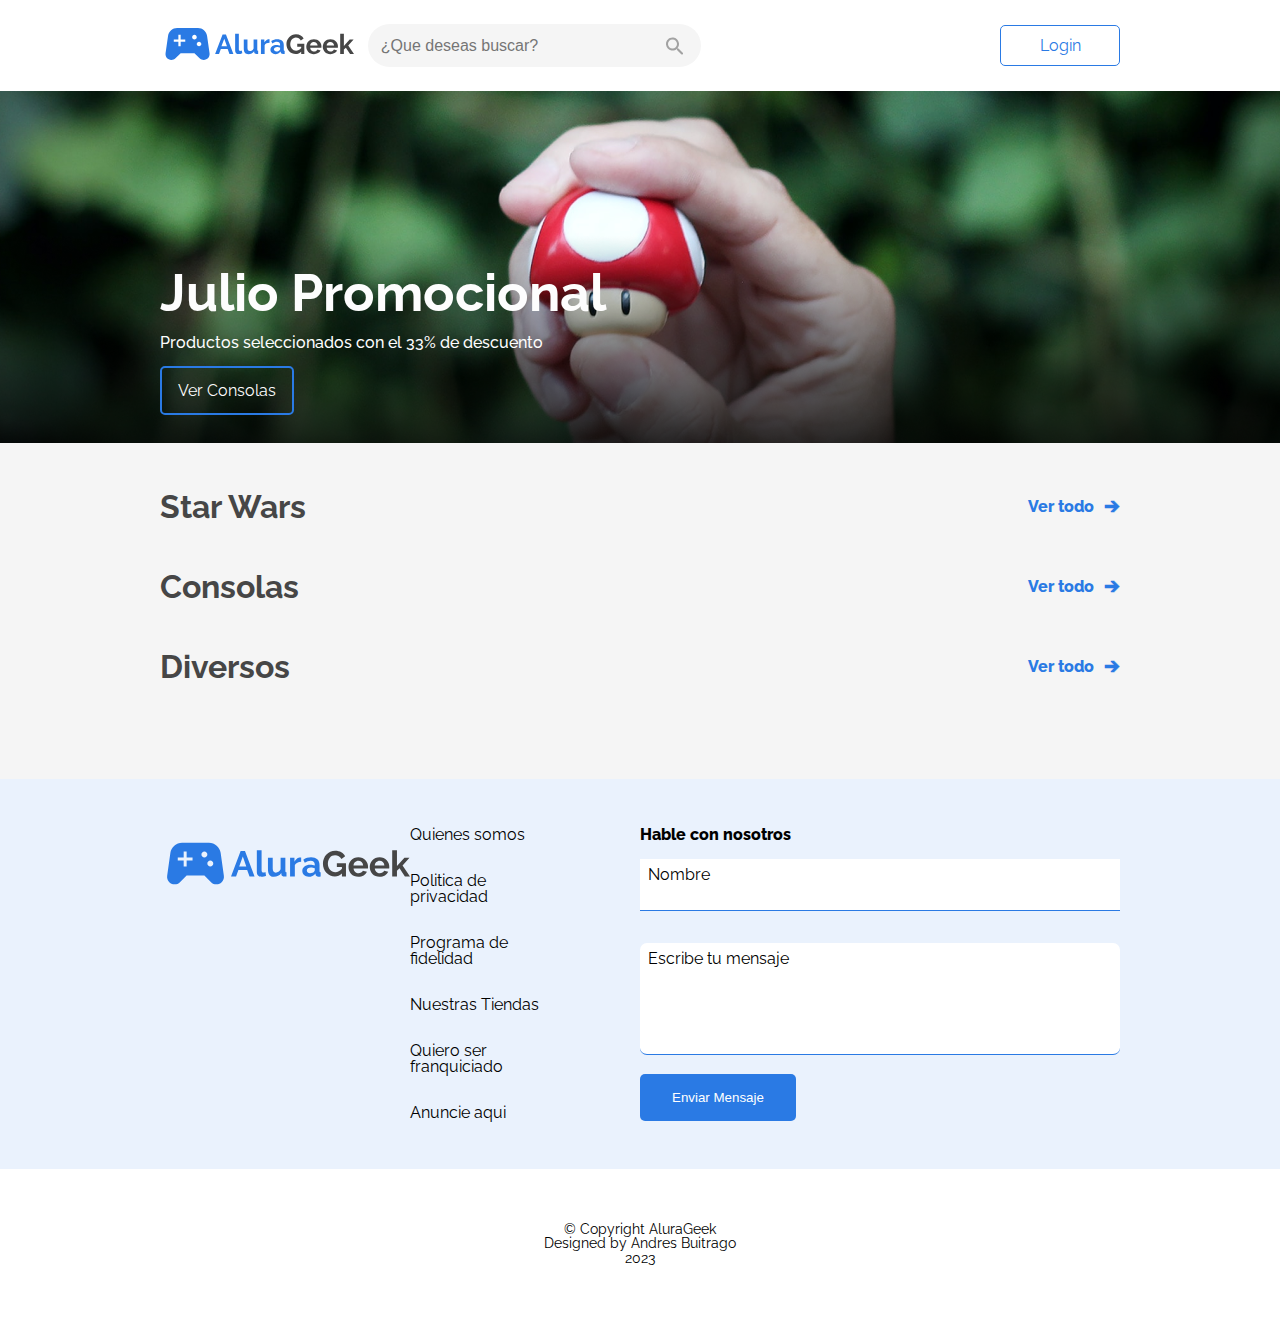
<file: index.html>
<!DOCTYPE html>
<html lang="es">
  <head>
    <meta charset="UTF-8" />
    <meta http-equiv="X-UA-Compatible" content="IE=edge" />
    <meta name="viewport" content="width=device-width, initial-scale=1.0" />
    <link rel="icon" href="./assets/img/geek_vector.svg" />
    <link rel="stylesheet" href="./assets/css/reset.css" />
    <link rel="stylesheet" href="./assets/css/style.css" />
    <link rel="stylesheet" href="./assets/css/header.css" />
    <link rel="stylesheet" href="./assets/css/banner.css" />
    <link rel="stylesheet" href="./assets/css/productos.css" />
    <link rel="stylesheet" href="./assets/css/footer.css" />
    <link rel="stylesheet" href="./assets/css/formulario.css" />
    <link rel="stylesheet" href="./assets/css/rodapie.css" />
    <link
      href="https://fonts.googleapis.com/css2?family=Raleway:wght@300;400;700&display=swap"
      rel="stylesheet"
    />
    <title>AluraGeek</title>
  </head>
  <body>
    <header class="header container">
      <div class="header_info">
        <a href="./index.html"
          ><img
            class="header__logo"
            src="./assets/img/Logo.svg"
            alt="logo de alura geek"
        /></a>
        <input
          class="header__input"
          type="text"
          placeholder="¿Que deseas buscar?"
          data-buscador
        />
        <img class="header__lupa" src="./assets/img/lupa.svg" alt="lupa" />
      </div>
      <a class="header__boton" href="./screens/login.html">Login</a>
      <img
        class="header__lupa-mobile"
        src="./assets/img/lupa-mobile.svg"
        alt="lupa"
      />
    </header>
    <main>
      <!-- seccion banner -->
      <section class="banner">
        <div class="banner__contenido container">
          <h1 class="banner__titulo">Julio Promocional</h1>
          <p class="banner__texto">
            Productos seleccionados con el 33% de descuento
          </p>
          <a class="banner__boton" href="#consolas">Ver Consolas</a>
        </div>
      </section>

      <!-- seccion productos -->
      <section class="seccion__productos">
        <div class="productos container">
          <div class="star_wars">
            <div class="star_wars__head">
              <h1 class="star_wars__head__titulo-principal">Star Wars</h1>
              <a
                class="star_wars__head__boton"
                href="./screens/todos-productos.html"
                >Ver todo</a
              >
            </div>
            <div class="productos_index" data-star-wars></div>
          </div>
          <div id="consolas" class="consolas">
            <div class="consolas__head">
              <h1 class="consolas__head__titulo-principal">Consolas</h1>
              <a
                class="consolas__head__boton"
                href="./screens/todos-productos.html"
                >Ver todo</a
              >
            </div>
            <div class="productos_index" data-consolas></div>
          </div>
          <div class="diversos">
            <div class="diversos__head">
              <h1 class="diversos__head__titulo-principal">Diversos</h1>
              <a
                class="diversos__head__boton"
                href="./screens/todos-productos.html"
                >Ver todo</a
              >
            </div>
            <div class="productos_index" data-diversos></div>
          </div>
        </div>
      </section>

      <!-- seccion contacto -->
      <section class="footer">
        <div class="contenido__footer container">
          <div class="contenido__footer_info">
            <a href="./index.html"
              ><img
                class="header__logo"
                src="./assets/img/Logo.svg"
                alt="logo de alura geek"
            /></a>
            <ul class="footer_links">
              <li class="footer__enlace">
                <a href="./screens/error404.html">Quienes somos</a>
              </li>
              <li class="footer__enlace">
                <a href="./screens/error404.html">Politica de privacidad</a>
              </li>
              <li class="footer__enlace">
                <a href="./screens/error404.html">Programa de fidelidad</a>
              </li>
              <li class="footer__enlace">
                <a href="./screens/error404.html">Nuestras Tiendas</a>
              </li>
              <li class="footer__enlace">
                <a href="./screens/error404.html">Quiero ser franquiciado</a>
              </li>
              <li class="footer__enlace">
                <a href="./screens/error404.html">Anuncie aqui</a>
              </li>
            </ul>
          </div>
          <div class="footer_formulario">
            <h2 class="footer_formulario__titulo">Hable con nosotros</h2>
            <form action="">
              <div class="formulario__input-container">
                <input
                  name="nombre"
                  id="nombre"
                  class="input inputs"
                  type="text"
                  placeholder=""
                  required
                  data-tipo="nombre"
                />
                <label class="input-label" for="nombre">Nombre</label>
                <span class="input-message-error">Este campo no es valido</span>
              </div>
              <div class="formulario__textarea-container">
                <textarea
                  name="mensaje"
                  id="mensaje"
                  class="textarea inputs"
                  rows="5"
                  type="text"
                  placeholder=""
                  required
                  data-tipo="mensaje"
                ></textarea>
                <label class="input-label" for="mensaje"
                  >Escribe tu mensaje</label
                >
                <span class="input-message-error">Este campo no es valido</span>
              </div>
              <input
                class="boton-form"
                type="submit"
                name="enviar"
                id="enviar"
                value="Enviar Mensaje"
              />
            </form>
          </div>
        </div>
      </section>
    </main>

    <!-- seccion footer -->
    <footer class="rodapie">
      <p class="copyright rodapie__texto">
        &copy Copyright AluraGeek <br />Designed by Andres Buitrago <br />2023
      </p>
    </footer>

    <script src="/controllers/busqueda.controller.js" type="module"></script>
    <script src="./controllers/client.controller.js" type="module"></script>
    <script src="./js/app.js" type="module"></script>
  </body>
</html>
</file>
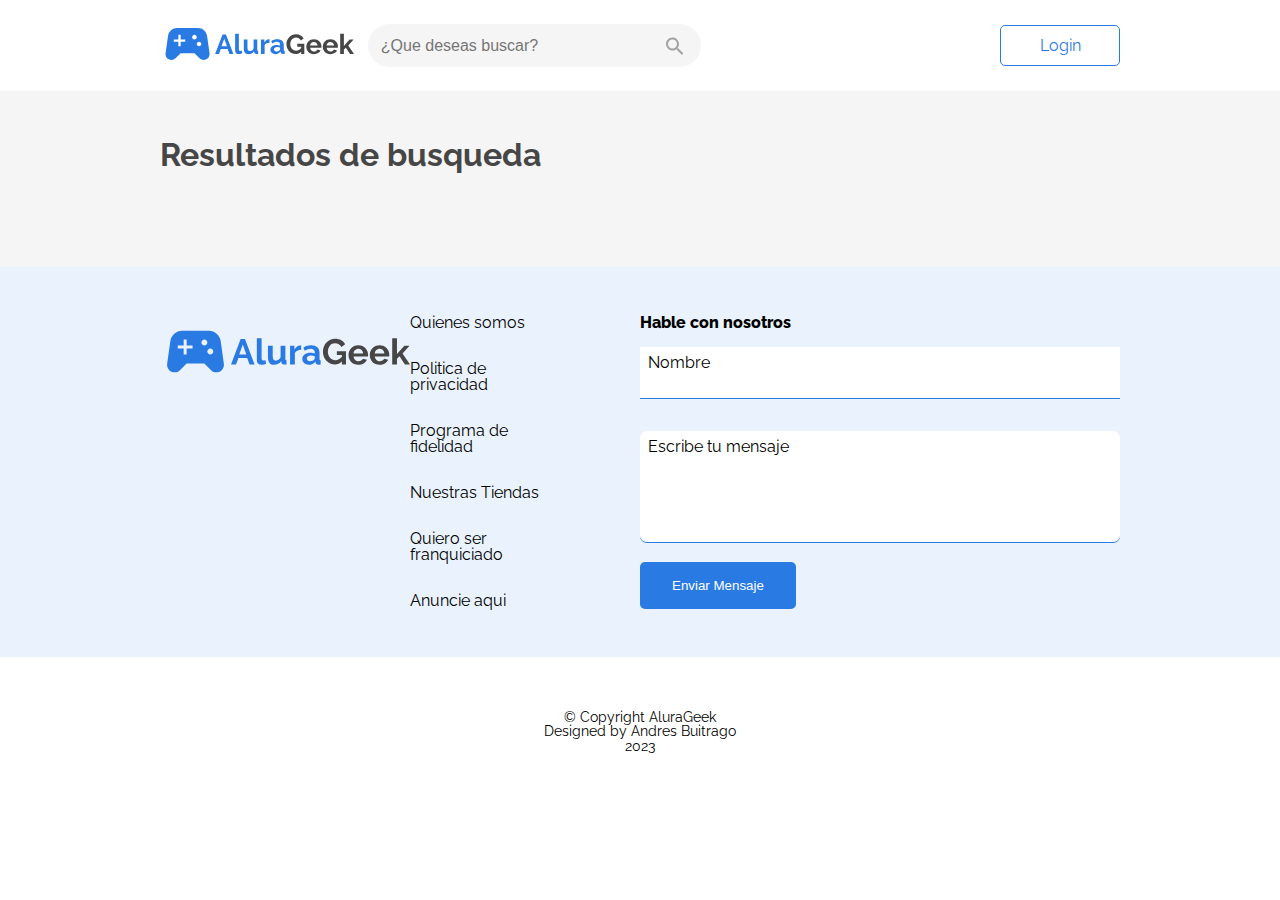
<file: screens/busqueda-productos.html>
<!DOCTYPE html>
<html lang="es">
  <head>
    <meta charset="UTF-8" />
    <meta http-equiv="X-UA-Compatible" content="IE=edge" />
    <meta name="viewport" content="width=device-width, initial-scale=1.0" />
    <link rel="icon" href="../assets/img/geek_vector.svg" />
    <link rel="stylesheet" href="../assets/css/reset.css" />
    <link rel="stylesheet" href="../assets/css/style.css" />
    <link rel="stylesheet" href="../assets/css/header.css" />
    <link rel="stylesheet" href="../assets/css/banner.css" />
    <link rel="stylesheet" href="../assets/css/productos.css" />
    <link rel="stylesheet" href="../assets/css/footer.css" />
    <link rel="stylesheet" href="../assets/css/formulario.css" />
    <link rel="stylesheet" href="../assets/css/rodapie.css" />
    <link rel="stylesheet" href="../assets/css/admin-productos.css" />
    <link
      href="https://fonts.googleapis.com/css2?family=Raleway:wght@300;400;700&display=swap"
      rel="stylesheet"
    />
    <title>Alura Geek - Busqueda</title>
  </head>
  <body>
    <header class="header container">
      <div class="header_info">
        <a href="../index.html"
          ><img
            class="header__logo"
            src="../assets/img/Logo.svg"
            alt="logo de alura geek"
        /></a>
        <input
          class="header__input"
          type="text"
          placeholder="¿Que deseas buscar?"
          data-buscador
        />
        <img class="header__lupa" src="../assets/img/lupa.svg" alt="lupa" />
      </div>
      <a class="header__boton" href="./login.html">Login</a>
      <img
        class="header__lupa-mobile"
        src="../assets/img/lupa-mobile.svg"
        alt="lupa"
      />
    </header>
    <main>
      <!-- productos -->
      <section class="seccion__productos">
        <div class="productos container">
          <div class="star_wars">
            <div class="productos__head" data-titulo-busqueda>
              <h1 class="productos__head__titulo-principal">
                Resultados de busqueda
              </h1>
            </div>
            <div class="productos_admin" data-productos-busqueda></div>
          </div>
        </div>
      </section>

      <!-- contacto -->
      <section class="footer">
        <div class="contenido__footer container">
          <div class="contenido__footer_info">
            <a href="../index.html"
              ><img
                class="header__logo"
                src="../assets/img/Logo.svg"
                alt="logo de alura geek"
            /></a>
            <ul class="footer_links">
              <li class="footer__enlace">
                <a href="../screens/error404.html">Quienes somos</a>
              </li>
              <li class="footer__enlace">
                <a href="../screens/error404.html">Politica de privacidad</a>
              </li>
              <li class="footer__enlace">
                <a href="../screens/error404.html">Programa de fidelidad</a>
              </li>
              <li class="footer__enlace">
                <a href="../screens/error404.html">Nuestras Tiendas</a>
              </li>
              <li class="footer__enlace">
                <a href="../screens/error404.html">Quiero ser franquiciado</a>
              </li>
              <li class="footer__enlace">
                <a href="../screens/error404.html">Anuncie aqui</a>
              </li>
            </ul>
          </div>
          <div class="footer_formulario">
            <h2 class="footer_formulario__titulo">Hable con nosotros</h2>
            <form action="">
              <div class="formulario__input-container">
                <input
                  name="name"
                  id="name"
                  class="input inputs"
                  type="text"
                  placeholder=""
                  required
                  data-tipo="nombre"
                />
                <label class="input-label" for="name">Nombre</label>
                <span class="input-message-error">Este campo no es valido</span>
              </div>
              <div class="formulario__textarea-container">
                <textarea
                  name="mensaje"
                  id="mensaje"
                  class="textarea inputs"
                  rows="5"
                  type="text"
                  placeholder=""
                  required
                  data-tipo="mensaje"
                ></textarea>
                <label class="input-label" for="mensaje"
                  >Escribe tu mensaje</label
                >
                <span class="input-message-error">Este campo no es valido</span>
              </div>
              <input
                class="boton-form"
                type="submit"
                name="enviar"
                id="enviar"
                value="Enviar Mensaje"
              />
            </form>
          </div>
        </div>
      </section>
    </main>

    <!-- footer -->
    <footer class="rodapie">
      <p class="copyright rodapie__texto">
        &copy Copyright AluraGeek <br />Designed by Andres Buitrago <br />2023
      </p>
    </footer>

    <script src="../controllers/buscador.controller.js" type="module"></script>
    <script src="../js/app.js" type="module"></script>
  </body>
</html>
</file>
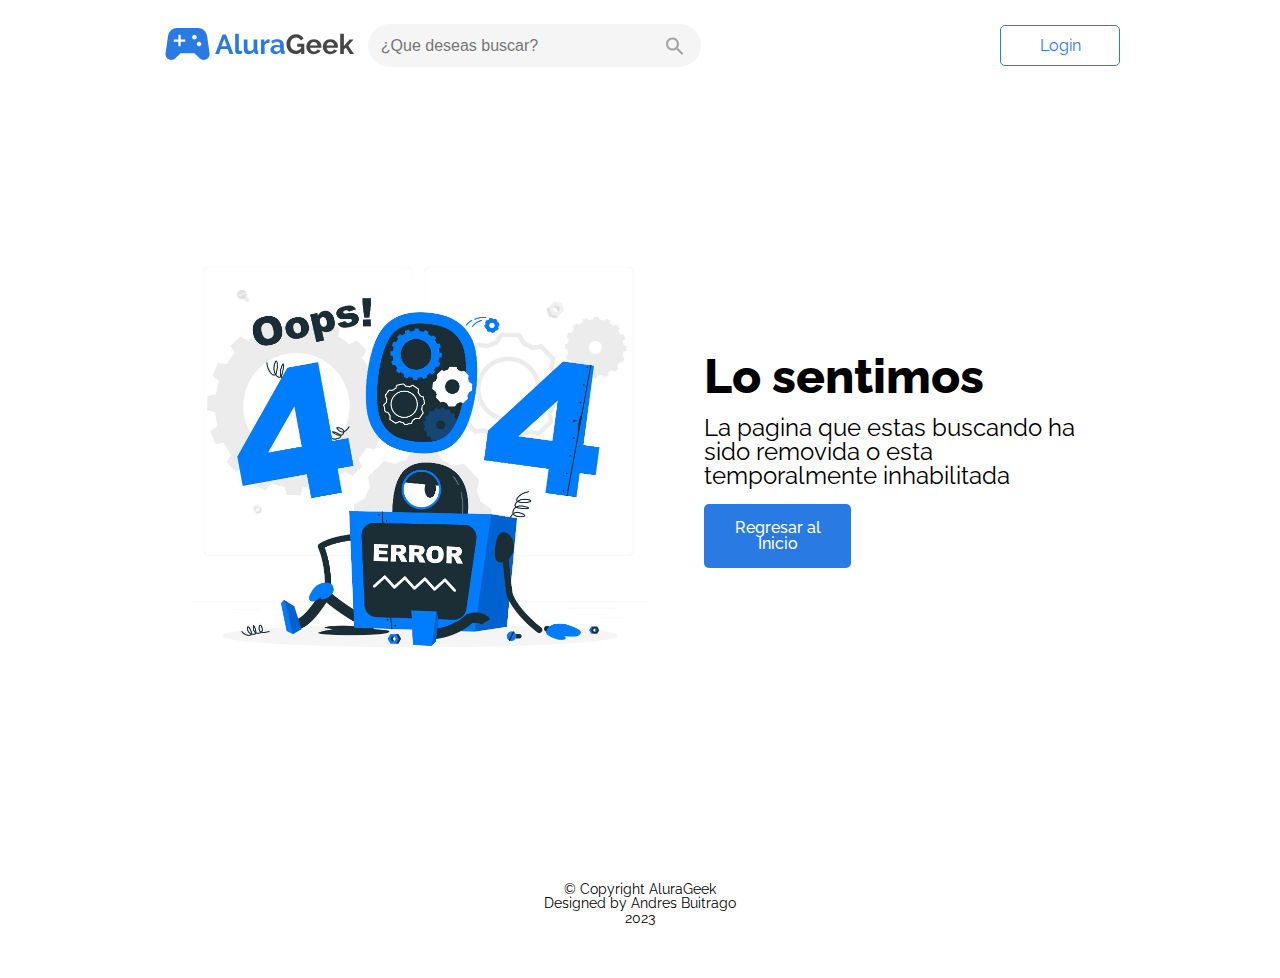
<file: screens/error404.html>
<!DOCTYPE html>
<html lang="es">
  <head>
    <meta charset="UTF-8" />
    <meta http-equiv="X-UA-Compatible" content="IE=edge" />
    <meta name="viewport" content="width=device-width, initial-scale=1.0" />
    <link rel="icon" href="../assets/img/geek_vector.svg" />
    <link rel="stylesheet" href="../assets/css/reset.css" />
    <link rel="stylesheet" href="../assets/css/style.css" />
    <link rel="stylesheet" href="../assets/css/header.css" />
    <link rel="stylesheet" href="../assets/css/banner.css" />
    <link rel="stylesheet" href="../assets/css/productos.css" />
    <link rel="stylesheet" href="../assets/css/footer.css" />
    <link rel="stylesheet" href="../assets/css/formulario.css" />
    <link rel="stylesheet" href="../assets/css/rodapie.css" />
    <link rel="stylesheet" href="../assets/css/error404.css" />
    <link
      href="https://fonts.googleapis.com/css2?family=Raleway:wght@300;400;700&display=swap"
      rel="stylesheet"
    />
    <title>Error 404 - Alura Geek</title>
  </head>
  <body>
    <header class="header container">
      <div class="header_info">
        <a href="../index.html"
          ><img
            class="header__logo"
            src="../assets/img/Logo.svg"
            alt="logo de alura geek"
        /></a>
        <input
          class="header__input"
          type="text"
          placeholder="¿Que deseas buscar?"
          data-buscador
        />
        <img class="header__lupa" src="../assets/img/lupa.svg" alt="lupa" />
      </div>
      <a class="header__boton" href="../screens/login.html">Login</a>
      <img
        class="header__lupa-mobile"
        src="../assets/img/lupa-mobile.svg"
        alt="lupa"
      />
    </header>

    <main class="container">
      <div class="informacion__error">
        <div class="informacion__error__imagen">
          <img src="../assets/img/error.jpg" alt="" />
        </div>
        <div class="informacion__error__contenido">
          <h1 class="informacion__error__contenido__titulo">Lo sentimos</h1>
          <p class="informacion__error__contenido__texto">
            La pagina que estas buscando ha sido removida o esta temporalmente
            inhabilitada
          </p>
          <a class="informacion__error__contenido__boton" href="../index.html"
            >Regresar al Inicio</a
          >
        </div>
      </div>
    </main>

    <footer class="rodapie">
      <p class="copyright rodapie__texto">
        &copy Copyright AluraGeek <br />Designed by Andres Buitrago <br />2023
      </p>
    </footer>
  </body>
</html>
</file>
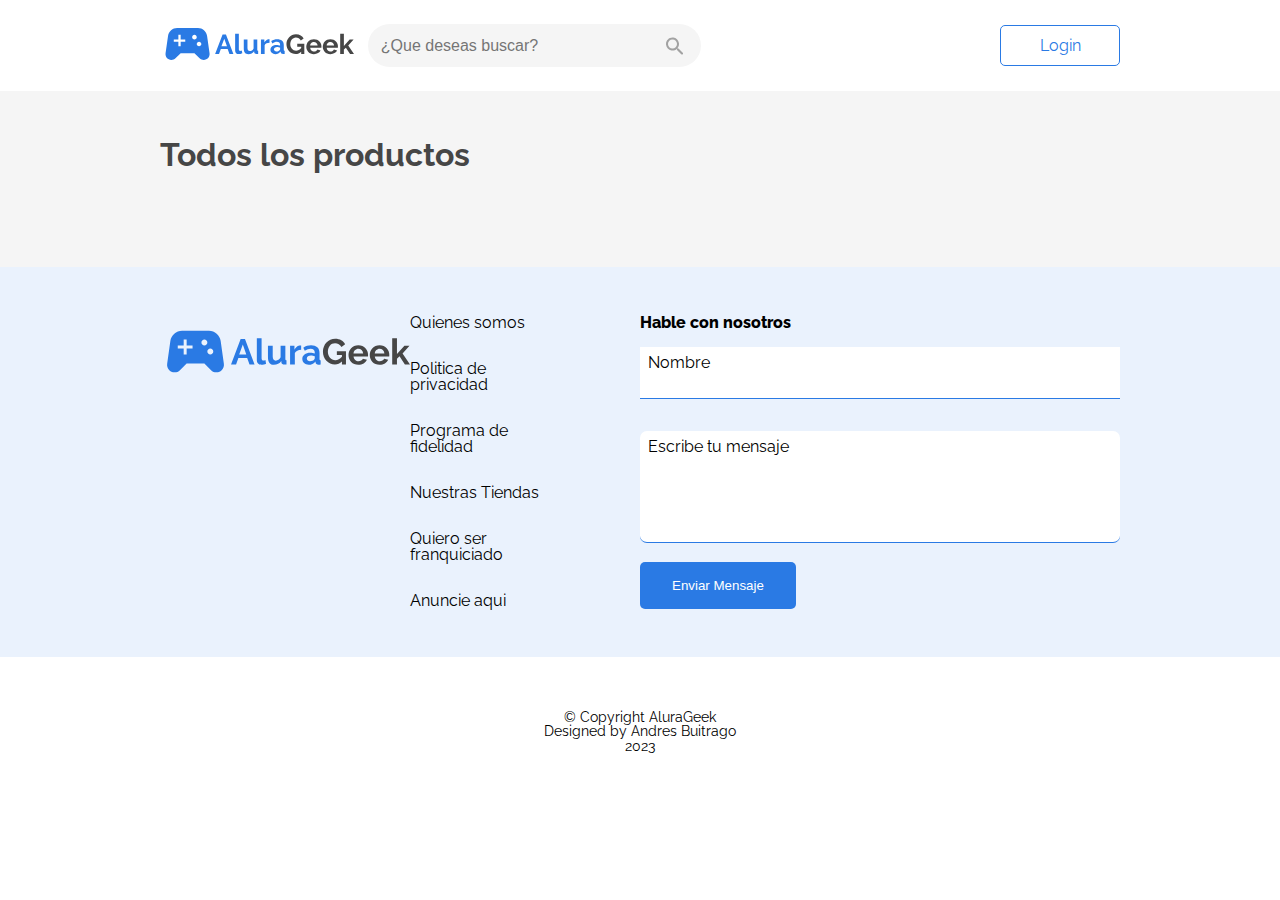
<file: screens/todos-productos.html>
<!DOCTYPE html>
<html lang="es">
  <head>
    <meta charset="UTF-8" />
    <meta http-equiv="X-UA-Compatible" content="IE=edge" />
    <meta name="viewport" content="width=device-width, initial-scale=1.0" />
    <link rel="icon" href="../assets/img/geek_vector.svg" />
    <link rel="stylesheet" href="../assets/css/reset.css" />
    <link rel="stylesheet" href="../assets/css/style.css" />
    <link rel="stylesheet" href="../assets/css/header.css" />
    <link rel="stylesheet" href="../assets/css/banner.css" />
    <link rel="stylesheet" href="../assets/css/productos.css" />
    <link rel="stylesheet" href="../assets/css/footer.css" />
    <link rel="stylesheet" href="../assets/css/formulario.css" />
    <link rel="stylesheet" href="../assets/css/rodapie.css" />
    <link rel="stylesheet" href="../assets/css/admin-productos.css" />
    <link
      href="https://fonts.googleapis.com/css2?family=Raleway:wght@300;400;700&display=swap"
      rel="stylesheet"
    />
    <title>Alura Geek - Administracion</title>
  </head>
  <body>
    <header class="header container">
      <div class="header_info">
        <a href="../index.html"
          ><img
            class="header__logo"
            src="../assets/img/Logo.svg"
            alt="logo de alura geek"
        /></a>
        <input
          class="header__input"
          type="text"
          placeholder="¿Que deseas buscar?"
          data-buscador
        />
        <img class="header__lupa" src="../assets/img/lupa.svg" alt="lupa" />
      </div>
      <a class="header__boton" href="./login.html">Login</a>
      <img
        class="header__lupa-mobile"
        src="../assets/img/lupa-mobile.svg"
        alt="lupa"
      />
    </header>
    <main>
      <!-- productos -->
      <section class="seccion__productos">
        <div class="productos container">
          <div class="star_wars">
            <div class="productos__head">
              <h1 class="productos__head__titulo-principal">
                Todos los productos
              </h1>
            </div>
            <div class="productos_admin" data-productos-admin></div>
          </div>
        </div>
      </section>

      <!-- contacto -->
      <section class="footer">
        <div class="contenido__footer container">
          <div class="contenido__footer_info">
            <a href="../index.html"
              ><img
                class="header__logo"
                src="../assets/img/Logo.svg"
                alt="logo de alura geek"
            /></a>
            <ul class="footer_links">
              <li class="footer__enlace">
                <a href="../screens/error404.html">Quienes somos</a>
              </li>
              <li class="footer__enlace">
                <a href="../screens/error404.html">Politica de privacidad</a>
              </li>
              <li class="footer__enlace">
                <a href="../screens/error404.html">Programa de fidelidad</a>
              </li>
              <li class="footer__enlace">
                <a href="../screens/error404.html">Nuestras Tiendas</a>
              </li>
              <li class="footer__enlace">
                <a href="../screens/error404.html">Quiero ser franquiciado</a>
              </li>
              <li class="footer__enlace">
                <a href="../screens/error404.html">Anuncie aqui</a>
              </li>
            </ul>
          </div>
          <div class="footer_formulario">
            <h2 class="footer_formulario__titulo">Hable con nosotros</h2>
            <form action="">
              <div class="formulario__input-container">
                <input
                  name="name"
                  id="name"
                  class="input inputs"
                  type="text"
                  placeholder=""
                  required
                  data-tipo="nombre"
                />
                <label class="input-label" for="name">Nombre</label>
                <span class="input-message-error">Este campo no es valido</span>
              </div>
              <div class="formulario__textarea-container">
                <textarea
                  name="mensaje"
                  id="mensaje"
                  class="textarea inputs"
                  rows="5"
                  type="text"
                  placeholder=""
                  required
                  data-tipo="mensaje"
                ></textarea>
                <label class="input-label" for="mensaje"
                  >Escribe tu mensaje</label
                >
                <span class="input-message-error">Este campo no es valido</span>
              </div>
              <input
                class="boton-form"
                type="submit"
                name="enviar"
                id="enviar"
                value="Enviar Mensaje"
              />
            </form>
          </div>
        </div>
      </section>
    </main>

    <!-- footer -->

    <footer class="rodapie">
      <p class="copyright rodapie__texto">
        &copy Copyright AluraGeek <br />Designed by Andres Buitrago <br />2023
      </p>
    </footer>

    <script src="../controllers/busqueda.controller.js" type="module"></script>
    <script
      src="../controllers/todos.productos.controller.js"
      type="module"
    ></script>
    <script src="../js/app.js" type="module"></script>
  </body>
</html>
</file>
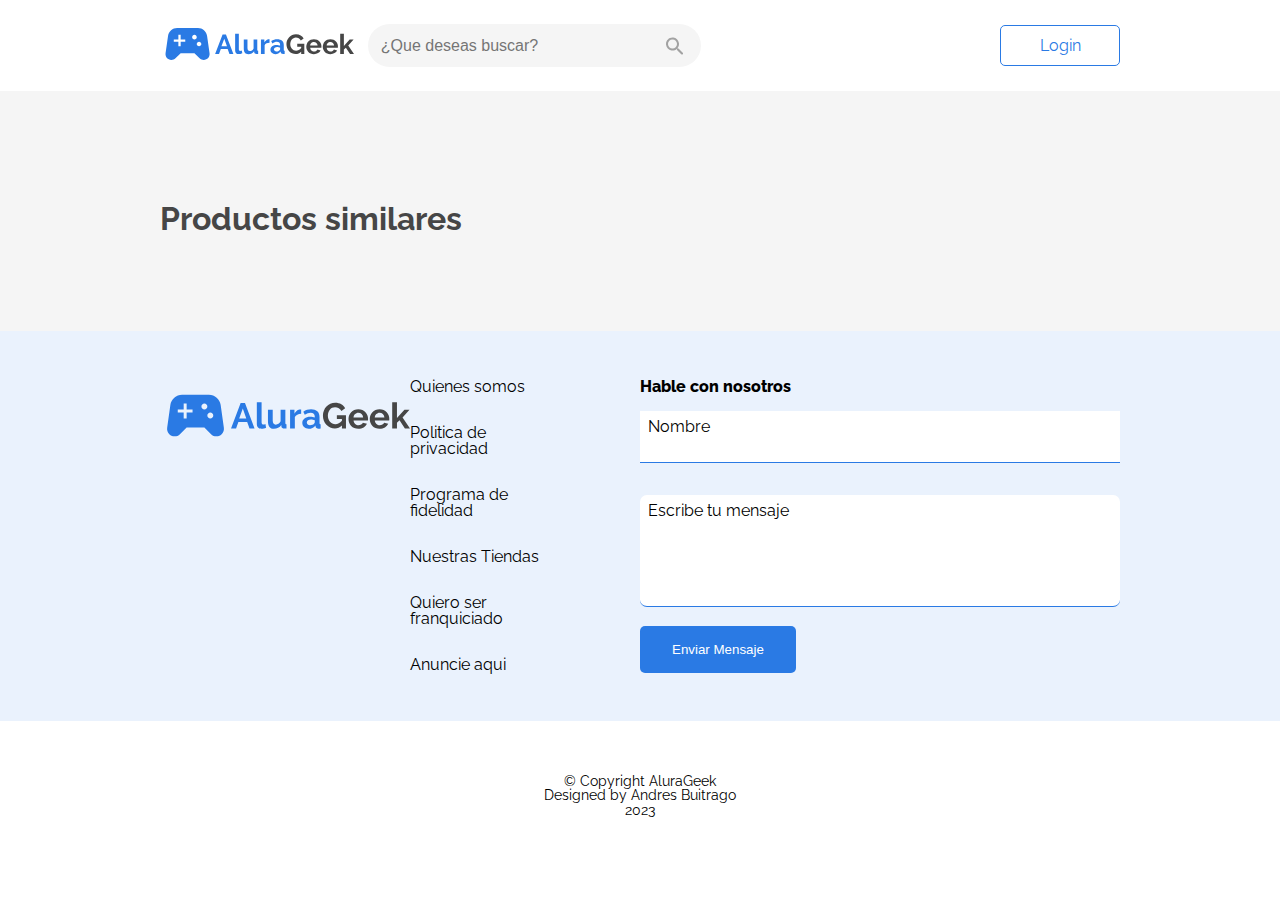
<file: screens/ver-producto.html>
<!DOCTYPE html>
<html lang="es">
  <head>
    <meta charset="UTF-8" />
    <meta http-equiv="X-UA-Compatible" content="IE=edge" />
    <meta name="viewport" content="width=device-width, initial-scale=1.0" />
    <link rel="icon" href="../assets/img/geek_vector.svg" />
    <link rel="stylesheet" href="../assets/css/reset.css" />
    <link rel="stylesheet" href="../assets/css/style.css" />
    <link rel="stylesheet" href="../assets/css/header.css" />
    <link rel="stylesheet" href="../assets/css/banner.css" />
    <link rel="stylesheet" href="../assets/css/productos.css" />
    <link rel="stylesheet" href="../assets/css/footer.css" />
    <link rel="stylesheet" href="../assets/css/formulario.css" />
    <link rel="stylesheet" href="../assets/css/rodapie.css" />
    <link rel="stylesheet" href="../assets/css/ver-producto.css" />
    <link
      href="https://fonts.googleapis.com/css2?family=Raleway:wght@300;400;700&display=swap"
      rel="stylesheet"
    />
    <title>Alura Geek - Producto XYZ</title>
  </head>
  <body>
    <header class="header container">
      <div class="header_info">
        <a href="../index.html"
          ><img
            class="header__logo"
            src="../assets/img/Logo.svg"
            alt="logo de alura geek"
        /></a>
        <input
          class="header__input"
          type="text"
          placeholder="¿Que deseas buscar?"
          data-buscador
        />
        <img class="header__lupa" src="../assets/img/lupa.svg" alt="lupa" />
      </div>
      <a class="header__boton" href="./login.html">Login</a>
      <img
        class="header__lupa-mobile"
        src="../assets/img/lupa-mobile.svg"
        alt="lupa"
      />
    </header>
    <main>
      <!-- producto -->

      <section class="seccion__producto">
        <div class="producto container" data-producto>
          <!-- <img class="producto__imagen" src="https://i.ibb.co/ydRhHsL/producto-1.png" alt="producto star wars">
                <div class="producto__info">
                    <h2 class="producto__info__titulo">Producto XYZ</h2>
                    <p class="producto__info__valor">$ 60,00</p>
                    <p class="producto__info__descripcion">Voluptas voluptatum quibusdam similique, class debitis alias maecenas eveniet ridiculus, facilis fusce! Ullam conubia? Sociis, minima malesuada habitasse distinctio sequi aliqua malesuada. Quisque deleniti proin expedita, aliquid litora. Iste recusandae? Commodo, quia ridiculus doloribus vero dictum? Penatibus donec placeat faucibus, dolorum do. Animi porta anim magnam</p>
                </div> -->
        </div>
      </section>

      <!-- productos similares -->

      <section class="seccion__productos">
        <div class="productos container">
          <div class="star_wars">
            <div class="star_wars__head">
              <h1 class="star_wars__head__titulo-principal">
                Productos similares
              </h1>
            </div>
            <div class="producto_similares" data-productos-similares></div>
          </div>
        </div>
      </section>

      <!-- contacto -->

      <section class="footer">
        <div class="contenido__footer container">
          <div class="contenido__footer_info">
            <a href="../index.html"
              ><img
                class="header__logo"
                src="../assets/img/Logo.svg"
                alt="logo de alura geek"
            /></a>
            <ul class="footer_links">
              <li class="footer__enlace">
                <a href="../screens/error404.html">Quienes somos</a>
              </li>
              <li class="footer__enlace">
                <a href="../screens/error404.html">Politica de privacidad</a>
              </li>
              <li class="footer__enlace">
                <a href="../screens/error404.html">Programa de fidelidad</a>
              </li>
              <li class="footer__enlace">
                <a href="../screens/error404.html">Nuestras Tiendas</a>
              </li>
              <li class="footer__enlace">
                <a href="../screens/error404.html">Quiero ser franquiciado</a>
              </li>
              <li class="footer__enlace">
                <a href="../screens/error404.html">Anuncie aqui</a>
              </li>
            </ul>
          </div>
          <div class="footer_formulario">
            <h2 class="footer_formulario__titulo">Hable con nosotros</h2>
            <form action="">
              <div class="formulario__input-container">
                <input
                  name="name"
                  id="name"
                  class="input inputs"
                  type="text"
                  placeholder=""
                  required
                  data-tipo="nombre"
                />
                <label class="input-label" for="name">Nombre</label>
                <span class="input-message-error">Este campo no es valido</span>
              </div>
              <div class="formulario__textarea-container">
                <textarea
                  name="mensaje"
                  id="mensaje"
                  class="textarea inputs"
                  rows="5"
                  type="text"
                  placeholder=""
                  required
                  data-tipo="mensaje"
                ></textarea>
                <label class="input-label" for="mensaje"
                  >Escribe tu mensaje</label
                >
                <span class="input-message-error">Este campo no es valido</span>
              </div>
              <input
                class="boton-form"
                type="submit"
                name="enviar"
                id="enviar"
                value="Enviar Mensaje"
              />
            </form>
          </div>
        </div>
      </section>
    </main>

    <!-- footer -->

    <footer class="rodapie">
      <p class="copyright rodapie__texto">
        &copy Copyright AluraGeek <br />Designed by Andres Buitrago <br />2023
      </p>
    </footer>

    <script src="../controllers/detalle.controller.js" type="module"></script>
    <script src="../controllers/busqueda.controller.js" type="module"></script>
    <script src="../js/app.js" type="module"></script>
  </body>
</html>
</file>
<file: assets/css/style.css>
html {
  scroll-behavior: smooth;
}

body {
  font-family: "Raleway", sans-serif;
}

.container {
  width: 75%;
  margin: 0 auto;
}
</file>
<file: assets/css/header.css>
.header {
  margin: 1rem auto;
}

.header {
  display: flex;
  flex-direction: row;
  align-items: center;
  justify-content: space-between;
}
.header__logo {
  width: 110%;
}

.header_info {
  width: 80%;
  display: flex;
  flex-direction: row;
  align-items: center;
}

.header__input {
  width: 40%;
  margin-left: 2rem;
  padding: 0.8rem;
  background-color: #f5f5f5;
  border: none;
  border-radius: 5rem;
  font-size: 16px;
  outline: none;
}

.header__lupa {
  position: relative;
  left: -35px;
  cursor: pointer;
}

.header__boton {
  border: 1px solid #2a7ae4;
  color: #2a7ae4;
  padding: 0.7rem 2.4rem;
  border-radius: 5px;
  transition: all 0.6s ease-in-out;
}

.header__boton:hover {
  box-shadow: 1px 1px 8px 0px rgba(0, 0, 0, 0.25);
  background-color: #2a7ae4;
  color: #f5f5f5;
}
.header__lupa-mobile {
  display: none;
}

@media only screen and (max-width: 767px) {
  .header__input,
  .header__lupa {
    display: none;
  }

  .header__lupa-mobile {
    display: block;
    width: 6%;
  }

  .header_info {
    width: 40%;
  }

  .header__boton {
    margin-left: 2rem;
  }
}
</file>
<file: assets/css/banner.css>
.banner {
  background: url(../img/banner-image.png);
  width: 100%;
  height: 352px;
  background-position: center;
  background-repeat: no-repeat;
  background-size: cover;
}

.banner__contenido {
  position: relative;
  top: calc(352px / 2);
  color: #fdfdfd;
}

.banner__titulo {
  font-size: 52px;
  font-weight: bold;
  margin-bottom: 1rem;
}

.banner__texto {
  font-weight: 500;
  margin-bottom: 2rem;
}

.banner__boton {
  border: 2px solid #2a7ae4;
  background: transparent;
  padding: 0.8rem 1rem;
  border-radius: 5px;
  transition: all 0.6s ease-in-out;
}

.banner__boton:hover {
  box-shadow: 1px 1px 8px 0px rgba(255, 255, 255, 0.45);
  background: #2a7ae4;
}

@media only screen and (max-width: 767px) {
  .banner {
    height: 252px;
  }

  .banner__contenido {
    top: calc(200px / 2);
  }

  .banner__titulo {
    font-size: 32px;
  }
}
</file>
<file: assets/css/productos.css>
.seccion__productos {
  background-color: #f5f5f5;
  padding: 3rem 0;
}

.star_wars,
.consolas,
.diversos {
  margin: 0 0 2rem 0;
}

.star_wars__head,
.consolas__head,
.diversos__head {
  display: flex;
  align-items: center;
  justify-content: space-between;
  margin-bottom: 1rem;
}

.star_wars__head__titulo-principal,
.consolas__head__titulo-principal,
.diversos__head__titulo-principal {
  font-weight: 700;
  font-size: 2rem;
  color: #464646;
}

.star_wars__head__boton,
.consolas__head__boton,
.diversos__head__boton {
  color: #2a7ae4;
  font-weight: 800;
}

.star_wars__head__boton::after,
.consolas__head__boton::after,
.diversos__head__boton::after {
  content: "🡪";
  color: #2a7ae4;
  margin-left: 0.6rem;
}

.star_wars__productos,
.consolas__productos,
.diversos__productos,
.productos_admin,
.producto_similares,
.productos_index {
  display: grid;
  gap: 1rem;
  grid-auto-rows: 22rem;
  grid-template-columns: repeat(auto-fill, minmax(14rem, 1fr));
}

.producto__card__imagen {
  height: 279px;
  background-position: center;
  background-size: cover;
  background-repeat: no-repeat;
}

.producto__card__imagen,
.producto__card__titulo,
.producto__card__precio {
  margin-bottom: 0.5rem;
}

.producto__card__titulo {
  color: #464646;
}

.producto__card__precio {
  font-weight: 800;
}

.producto__card__boton {
  color: #2a7ae4;
  font-weight: 800;
}

.productos__resultados_mensaje {
  height: 30vh;
  font-weight: 700;
  font-size: 2rem;
  color: #464646;
}

@media only screen and (max-width: 767px) {
}

@media (min-width: 768px) and (max-width: 1024px) {
  .productos__resultados_mensaje {
    height: 48vh;
  }
}
</file>
<file: assets/css/footer.css>
.footer {
  padding: 3rem 0;
  background-color: #eaf2fd;
}

.contenido__footer {
  display: flex;
  flex-direction: row;
  justify-content: space-between;
  width: 75%;
}

.contenido__footer_info {
  width: 40%;
  display: flex;
  flex-direction: row;
  align-items: flex-start;
  justify-content: space-between;
}

.footer_links {
  height: 100%;
  display: flex;
  flex-direction: column;
  justify-content: space-between;
}

.footer_formulario {
  width: 50%;
}

.contenido__footer_info .header__logo {
  width: 250px;
}

@media only screen and (max-width: 767px) {
  .footer {
    padding: 1.5rem 0;
  }

  .contenido__footer {
    display: flex;
    flex-direction: column;
    justify-content: center;
    align-items: center;
  }

  .contenido__footer_info {
    width: 100%;
    display: flex;
    flex-direction: column;
    align-items: center;
    text-align: center;
  }

  .footer_links {
    margin: 1rem 0 2rem 0;
  }

  .footer__enlace {
    margin-bottom: 1rem;
  }

  .footer_formulario {
    width: 90%;
  }
}

/* ------------------------------------ */
/* ----- Responsive para Tablets ------ */
/* ------------------------------------ */

@media (min-width: 768px) and (max-width: 1024px) {
  .contenido__footer_info {
    flex-direction: column;
  }

  .footer_links {
    height: 75%;
  }

  .contenido__footer_info {
    width: 35%;
  }

  .footer_formulario {
    width: 65%;
  }
}
</file>
<file: assets/css/formulario.css>
.footer_formulario__titulo {
  margin-bottom: 1rem;
  font-weight: 800;
}

.form__label {
  margin-bottom: 1rem;
}

.formulario__input-container {
  position: relative;
  margin-bottom: 1rem;
  display: flex;
  flex-direction: column;
  justify-content: flex-end;
  box-sizing: border-box;
}

.input {
  background-color: #fff;
  border: none;
  box-sizing: border-box;
  border-bottom: 1px solid #2a7ae4;
  padding: 1.375rem 0.5rem 0.5rem;
  height: 3.25rem;
  width: 100%;
}

.input,
.textarea {
  font-size: 1rem;
  font-family: "Raleway";
}

.input::placeholder {
  visibility: hidden;
  color: #00000000;
}

.input:focus {
  outline: none;
}

.input-label {
  position: absolute;
  top: 1.375rem;
  left: 0.5rem;

  transition: all 0.25s;
}

.input:not(:placeholder-shown) + .input-label,
.input:focus + .input-label {
  font-size: 0.875rem;
  top: 0.25rem;
  transition: all 0.25s;
}

.input-container--invalid {
  margin-bottom: 0.5rem;
}

.input-container--invalid .input {
  border: 1px solid red;
  border-radius: 7px;
}

.input-container--invalid .input-label {
  color: red;
}

.input-message-error {
  display: none;
}

.input-container--invalid .input-message-error {
  color: red;
  display: block;
  margin-top: 0.5rem;
  padding-left: 0.5rem;
}

.textarea {
  background-color: #fff;
  box-sizing: border-box;
  border: none;
  border-bottom: 1px solid #2a7ae4;
  padding: 0.5rem;
  border-radius: 7px;
  width: 100%;
  min-height: 3rem;
  resize: none;
}

.formulario__textarea-container {
  position: relative;
  margin-top: 2rem;
  margin-bottom: 1rem;
}

.textarea::placeholder {
  visibility: hidden;
}

.textarea:focus {
  outline: none;
}

.input-label {
  position: absolute;
  top: 0.5rem;
  left: 0.5rem;
  transition: all 0.25s;
}

.textarea:not(:placeholder-shown) + .input-label,
.textarea:focus + .input-label {
  font-size: 0.875rem;
  top: -1.25rem;
  transition: all 0.25s;
}

.textarea-container--invalid {
  margin-bottom: 0.5rem;
}

.input-container--invalid .textarea {
  border: 1px solid red;
}

.textarea-container--invalid .input-label {
  color: red;
}

.textarea-mensagem-erro {
  display: none;
}

.textarea-container--invalid .textarea-mensagem-erro {
  display: block;
  color: red;
  margin-top: 0.5rem;
  padding-left: 0.5rem;
}

.boton-form {
  border-radius: 5px;
  padding: 1rem 2rem;
  color: #ffffff;
  background-color: #2a7ae4;
  font-weight: 500;
  border: none;
}

.boton-form:hover {
  box-shadow: 1px 1px 8px 0px rgba(0, 0, 0, 0.35);
  cursor: pointer;
}
</file>
<file: assets/css/rodapie.css>
.rodapie {
  display: flex;
  flex-direction: column;
  align-items: center;
  justify-content: center;
  padding: 3rem 0;
  font-size: 0.9rem;
}

.rodapie__texto {
  margin: 0.3rem 0;
  text-align: center;
}
</file>
<file: assets/css/admin-productos.css>
.productos__head {
  display: flex;
  align-items: center;
  justify-content: space-between;
  margin-bottom: 1rem;
}

.productos__head__titulo-principal {
  font-weight: 700;
  font-size: 2rem;
  color: #464646;
}

.productos__head__boton {
  border-radius: 5px;
  padding: 1rem 2rem;
  color: #ffffff;
  background-color: #2a7ae4;
  font-weight: 500;
  border: none;
  font-size: 1rem;
  text-align: center;
}

.producto__card__imagen {
  height: 279px;
  display: flex;
  justify-content: flex-end;
  align-items: flex-start;
}

.boton-eliminar {
  padding-top: 0.6rem;
  padding-right: 0.8rem;
  transition: transform 0.2s;
}

.boton-editar {
  padding-right: 0.7rem;
  padding-top: 0.55rem;
  transition: transform 0.2s;
}

.boton-eliminar:hover {
  transform: scale(1.3);
}

.boton-editar:hover {
  transform: scale(1.3);
}
</file>
<file: assets/css/error404.css>
main {
  height: 82vh;
}

.informacion__error {
  height: 100%;
  display: flex;
  align-items: center;
  justify-content: space-evenly;
}

.informacion__error__imagen {
  width: 50%;
}

.informacion__error__imagen img {
  width: 95%;
}

.informacion__error__contenido {
  width: 40%;
  display: flex;
  flex-direction: column;
}

.informacion__error__contenido__titulo,
.informacion__error__contenido__texto {
  margin-bottom: 1rem;
}

.informacion__error__contenido__titulo {
  font-size: 3rem;
  font-weight: 800;
}

.informacion__error__contenido__texto {
  font-size: 1.5rem;
}

.informacion__error__contenido__boton {
  border-radius: 5px;
  padding: 1rem 1rem;
  color: #ffffff;
  background-color: #2a7ae4;
  font-weight: 500;
  border: none;
  font-size: 1rem;
  width: 30%;
  text-align: center;
}

.footer-error {
  background-color: #f5f5f5;
}

@media only screen and (max-width: 767px) {
  main {
    height: 85vh;
  }

  .informacion__error {
    display: flex;
    flex-direction: column;
    align-items: center;
    justify-content: space-evenly;
    text-align: center;
  }

  .informacion__error__imagen {
    width: 100%;
  }

  .informacion__error__imagen img {
    width: 80%;
  }

  .informacion__error__contenido {
    width: 100%;
    align-items: center;
    text-align: center;
  }

  .informacion__error__contenido__boton {
    border-radius: 5px;
    padding: 1rem 2rem;
    color: #ffffff;
    background-color: #2a7ae4;
    font-weight: 500;
    border: none;
    font-size: 1.3rem;
    width: 50%;
    text-align: center;
  }
}

/* ------------------------------------ */
/* ----- Responsive para Tablets ------ */
/* ------------------------------------ */

@media (min-width: 768px) and (max-width: 1024px) {
  main {
    height: 122vh;
  }

  .informacion__error {
    /* height: 100%; */
    height: auto;
    display: flex;
    flex-direction: column;
    align-items: center;
    justify-content: space-evenly;
    text-align: center;
  }

  .informacion__error__imagen {
    width: 100%;
  }

  .informacion__error__imagen img {
    width: 90%;
  }

  .informacion__error__contenido {
    width: 100%;
    align-items: center;
    text-align: center;
    padding: 2rem;
  }

  .informacion__error__contenido__boton {
    border-radius: 5px;
    padding: 1rem 2rem;
    color: #ffffff;
    background-color: #2a7ae4;
    font-weight: 500;
    border: none;
    font-size: 1.3rem;
    width: 25%;
    text-align: center;
  }

  .informacion__error__contenido__titulo,
  .informacion__error__contenido__texto {
    margin-bottom: 2rem;
  }
}
</file>
<file: assets/css/ver-producto.css>
.seccion__producto {
  background-color: #f5f5f5;
  padding-top: 3rem;
  padding-bottom: 1rem;
}

.producto {
  display: flex;
  flex-direction: row;
  justify-content: space-around;
  align-items: center;
}

.producto__imagen {
  width: 30%;
}

.producto__info {
  width: 57%;
  display: flex;
  flex-direction: column;
}

.producto__info__titulo {
  font-size: 3rem;
  font-weight: 500;
  margin-bottom: 1rem;
}

.producto__info__valor {
  font-size: 1rem;
  font-weight: 800;
  margin-bottom: 1rem;
}

.producto__info__descripcion {
  text-align: justify;
  line-height: 1.3;
}

@media only screen and (max-width: 767px) {
  .seccion__producto {
    padding-top: 0;
    padding-bottom: 0;
  }

  .producto {
    flex-direction: column;
  }

  .producto__imagen {
    width: 110%;
    height: auto;
    margin-bottom: 1rem;
  }

  .producto__info {
    width: 100%;
    display: flex;
    flex-direction: column;
  }
}

@media (min-width: 768px) and (max-width: 1024px) {
  .seccion__producto {
    padding-top: 2rem;
    padding-bottom: 0;
  }

  .producto__imagen {
    height: auto;
  }
}
</file>
